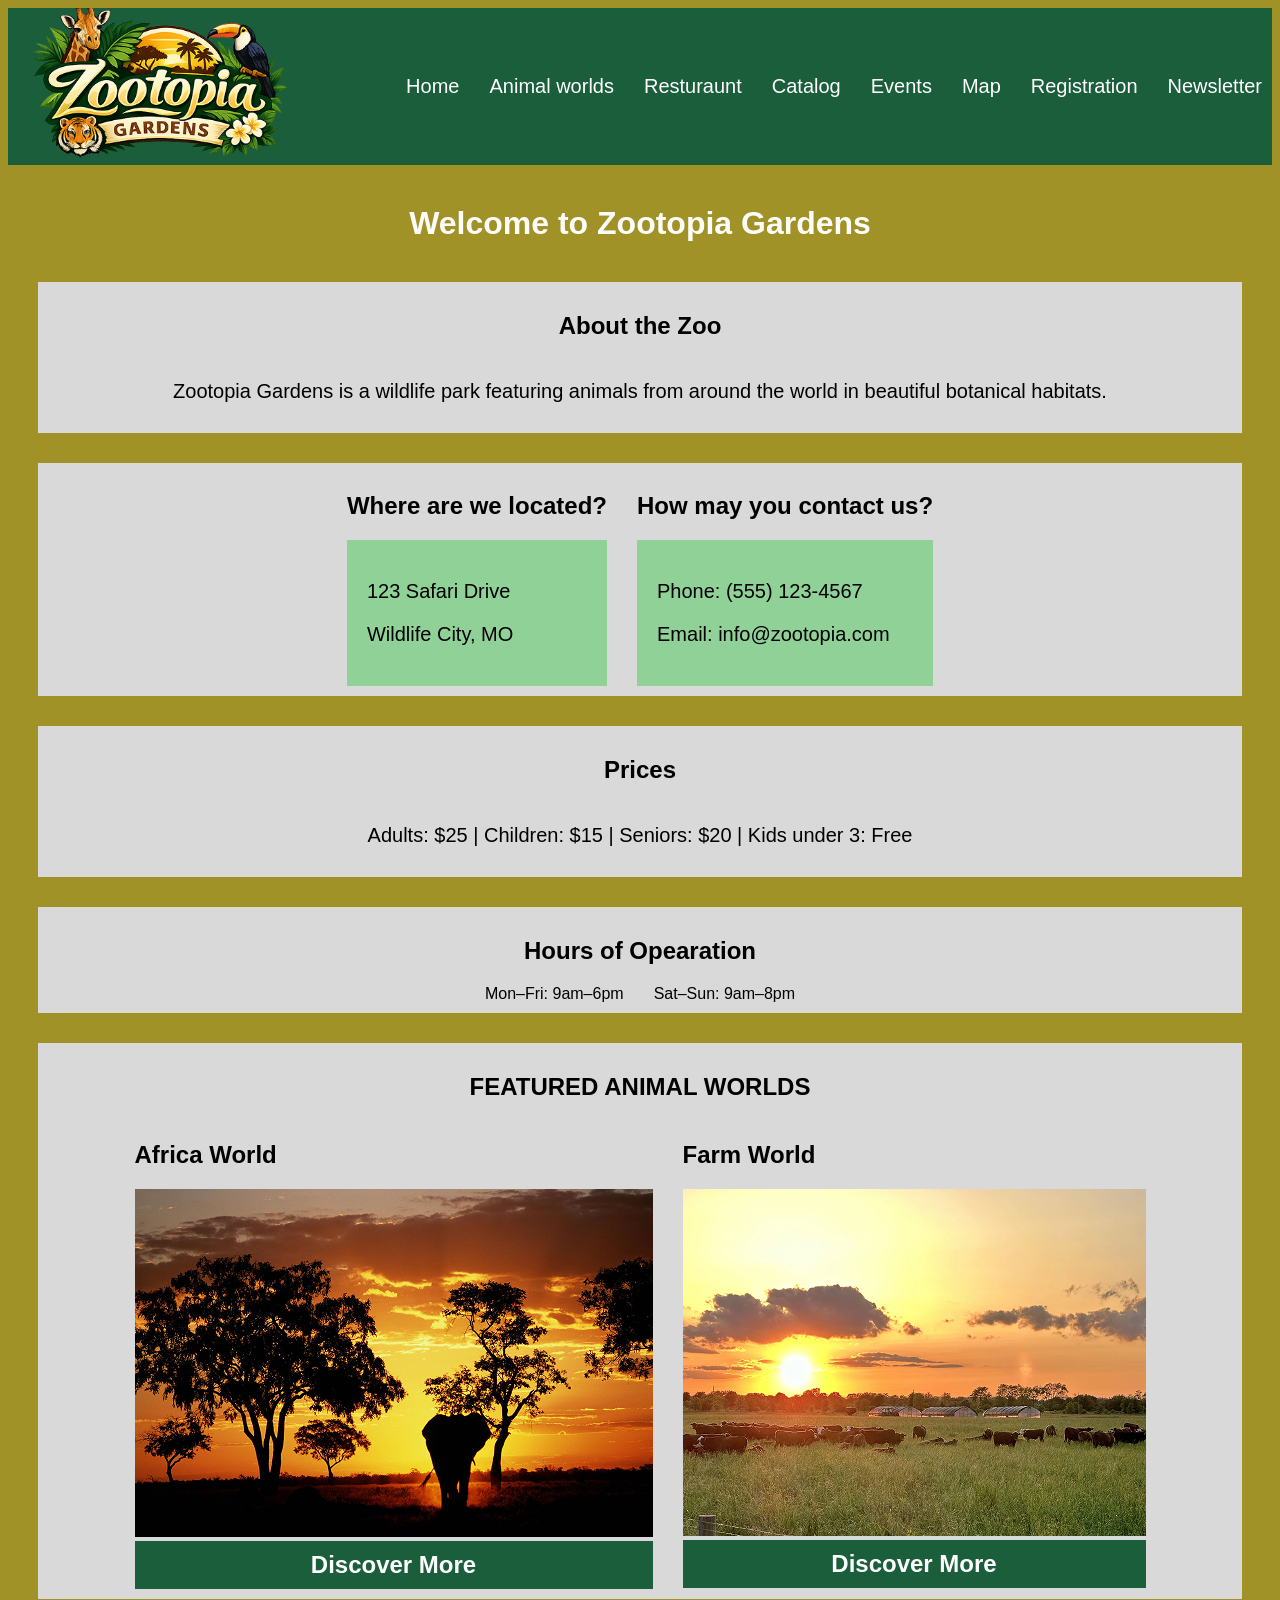
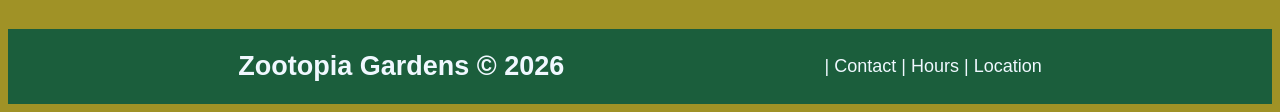
<file: index.html>
<!DOCTYPE html>
<html lang="en">
<head>
    <meta charset="UTF-8">
    <meta name="viewport" content="width=device-width, initial-scale=1.0">
    <title>Zootopia</title>
    <link href="styles.css" rel="stylesheet">
    <link rel="icon" href="images/favicon.png" type="image/png">
</head>
<body>

    <nav>
        <div>
            <img src="images/logo.png">
        </div>
        <div class="list">
            <a href="index.html">Home</a>
            <a href="animalworld.html">Animal worlds</a>
            <a href="restaurant.html">Resturaunt</a>
            <a href="catalog.html">Catalog</a>
            <a href="events.html">Events</a>
            <a href="map.html">Map</a>
            <a href="registration.html">Registration</a>
             <a href="newsletter.html">Newsletter</a>
        </div>
    </nav>

    <main>
        <h1 class="header">Welcome to Zootopia Gardens</h1>
        <div class="section"> 
            <h2>About the Zoo</h2>
            <p>Zootopia Gardens is a wildlife park featuring animals  
                from around the world in beautiful botanical habitats.</p>
        </div>

        <section class="info section">
            <section class="flex-row">
                <div>
                    <h2>Where are we located?</h2>
                    <div class="light-green-box">
                        <p>123 Safari Drive</p>
                        <p>Wildlife City, MO </p>
                    </div>
                </div>
                <div>
                    <h2 id="contact">How may you contact us?</h2>
                     <div class="light-green-box">
                    <p>Phone: (555) 123-4567</p>
                    <p>Email: info@zootopia.com</p>
                </div>
                </div>       
            </section>
            
        </section>

        <section class="prices section">
            <div>
                <h2>Prices</h2>
            </div>
            <div>
                <p>Adults: $25 | Children: $15 | Seniors: $20 | Kids under 3: Free</p>
            </div>
        </section>

        <section class="section">
            <div>
                <h2 id="hours">Hours of Opearation</h2>
            </div>
            <div class="flex-row">
                <div >Mon–Fri: 9am–6pm</div>
                <div>Sat–Sun: 9am–8pm</div>
            </div>
        </section>

        <section class="section">
            <div>
                <h2>FEATURED ANIMAL WORLDS</h2>
            </div>
            <div class="flex-row">
                <div>
                    <h2>Africa World</h2>
                    <div><img src="images/africa 1.png"></div>
                    <div>
                        <h2 class="dark-green-box">Discover More</h2>
                    </div>
                </div>
                <div>
                    <h2>Farm World</h2>
                    <div><img src="images/farm 1.png"></div>
                    <div>
                        <h2 class="dark-green-box">Discover More</h2>
                    </div>
                </div>
            </div>
        </section>
    </main>

    <footer>
        <div class="flex-row foot">
            <div><h2>Zootopia Gardens © 2026</h2></div>
            <div>
            <a href="#contact"> | Contact</a>
            <a href="#hours">| Hours</a>
            <a href="#contact">| Location</a>
            </div>
        </div>

    </footer>
    
</body>
</html>
</file>
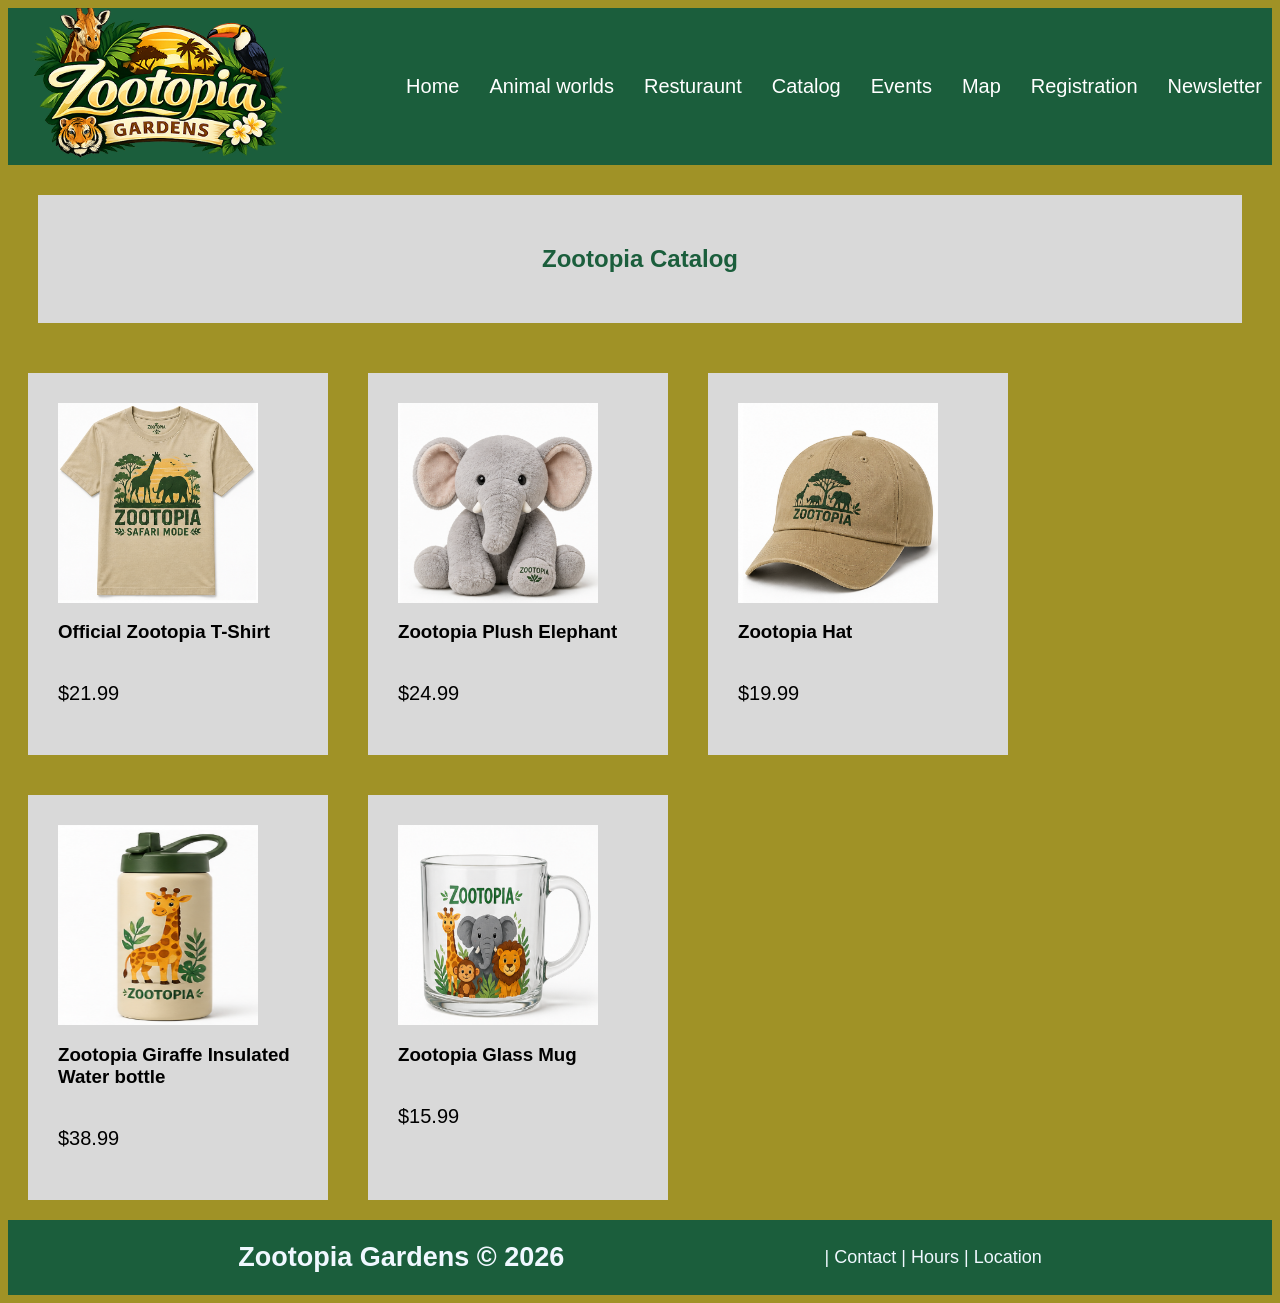
<file: catalog.html>
<!DOCTYPE html>
<html lang="en">
<head>
    <meta charset="UTF-8">
    <meta name="viewport" content="width=device-width, initial-scale=1.0">
    <title>Zootopia Catalog</title>
    <link href="styles.css" rel="stylesheet">
    <link rel="icon" href="images/favicon.png" type="image/png">
</head>
<body>

    <nav>
        <div>
            <img src="images/logo.png">
        </div>
        <div class="list">
            <a href="index.html">Home</a>
            <a href="animalworld.html">Animal worlds</a>
            <a href="restaurant.html">Resturaunt</a>
            <a href="catalog.html">Catalog</a>
            <a href="events.html">Events</a>
            <a href="map.html">Map</a>
            <a href="registration.html">Registration</a>
             <a href="newsletter.html">Newsletter</a>
        </div>
    </nav>

    <section class="section">
        <h1 class="header" style="color: #1B5E3C;">Zootopia Catalog </h1></section> 
      </section>

<section class="container">
    <div class="card">
    <img src="images/shirt.png" alt="Zootopia Safari T-Shirt" height="200px" width="200px">
    <h3>Official Zootopia T-Shirt</h3>
    <p class="price">$21.99</p>
    </div>
    
    <div class="card">
    <img src="images/plush.png" alt="Zootopia" height="200px" width="200px">
    <h3>Zootopia Plush Elephant</h3>
    <p class="price">$24.99</p>
    </div>

<div class="card">
    <img src="images/hat.png" alt="Zootopia hat" height="200px" width="200px">
    <h3>Zootopia Hat</h3>
    <p class="price">$19.99</p>
    </div>

<div class="card">
    <img src="images/waterbottle.png" alt="Zootopia bottle" height="200px" width="200px">
    <h3>Zootopia Giraffe Insulated Water bottle</h3>
    <p class="price">$38.99</p>
    </div>

<div class="card">
    <img src="images/mug.png" alt="Zootopia mug" height="200px" width="200px">
    <h3>Zootopia Glass Mug</h3>
    <p class="price">$15.99</p>
    </div>
</section>

 <footer>
        <div class="flex-row foot">
            <div><h2>Zootopia Gardens © 2026</h2></div>
            <div>
            <a href="#contact"> | Contact</a>
            <a href="#hours">| Hours</a>
            <a href="#contact">| Location</a>
            </div>
        </div>

    </footer>
    
</body>
</html>
</file>
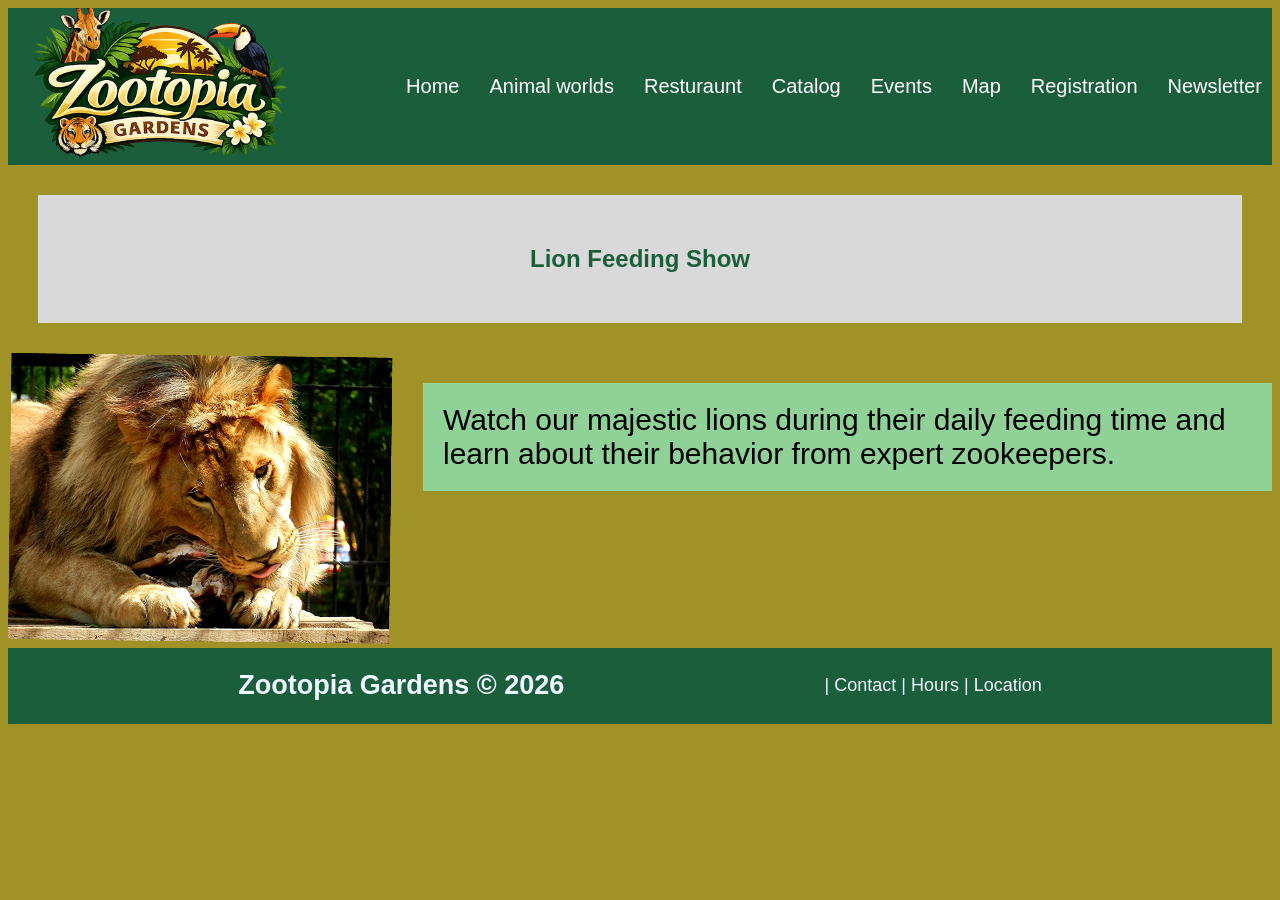
<file: event1.html>
<!DOCTYPE html>
<html lang="en">
<head>
    <meta charset="UTF-8">
    <meta name="viewport" content="width=device-width, initial-scale=1.0">
    <title>Zootopia</title>
    <link href="styles.css" rel="stylesheet">
    <link rel="icon" href="images/favicon.png" type="image/png">
</head>
<body>

    <nav>
        <div>
            <img src="images/logo.png">
        </div>
        <div class="list">
            <a href="index.html">Home</a>
            <a href="animalworld.html">Animal worlds</a>
            <a href="restaurant.html">Resturaunt</a>
            <a href="catalog.html">Catalog</a>
            <a href="events.html">Events</a>
            <a href="map.html">Map</a>
            <a href="registration.html">Registration</a>
             <a href="newsletter.html">Newsletter</a>
        </div>
    </nav>

    <main>
      <section class="section">
        <h1 class="header" style="color: #1B5E3C;">Lion Feeding Show</h1></section> 
      </section>
      <section class="flex-row">
        <div> <img src="images/lion.png" alt="picture of lion"></div>
        <div>
            <p class="light-green-box event-fontsize">Watch our majestic lions during their daily feeding time and learn about their behavior from expert zookeepers.</p>
        </div>
      </section>
      </main>

       <footer>
        <div class="flex-row foot">
            <div><h2>Zootopia Gardens © 2026</h2></div>
            <div>
            <a href="#contact"> | Contact</a>
            <a href="#hours">| Hours</a>
            <a href="#contact">| Location</a>
            </div>
        </div>

    </footer>
    
</body>
</html>
</file>
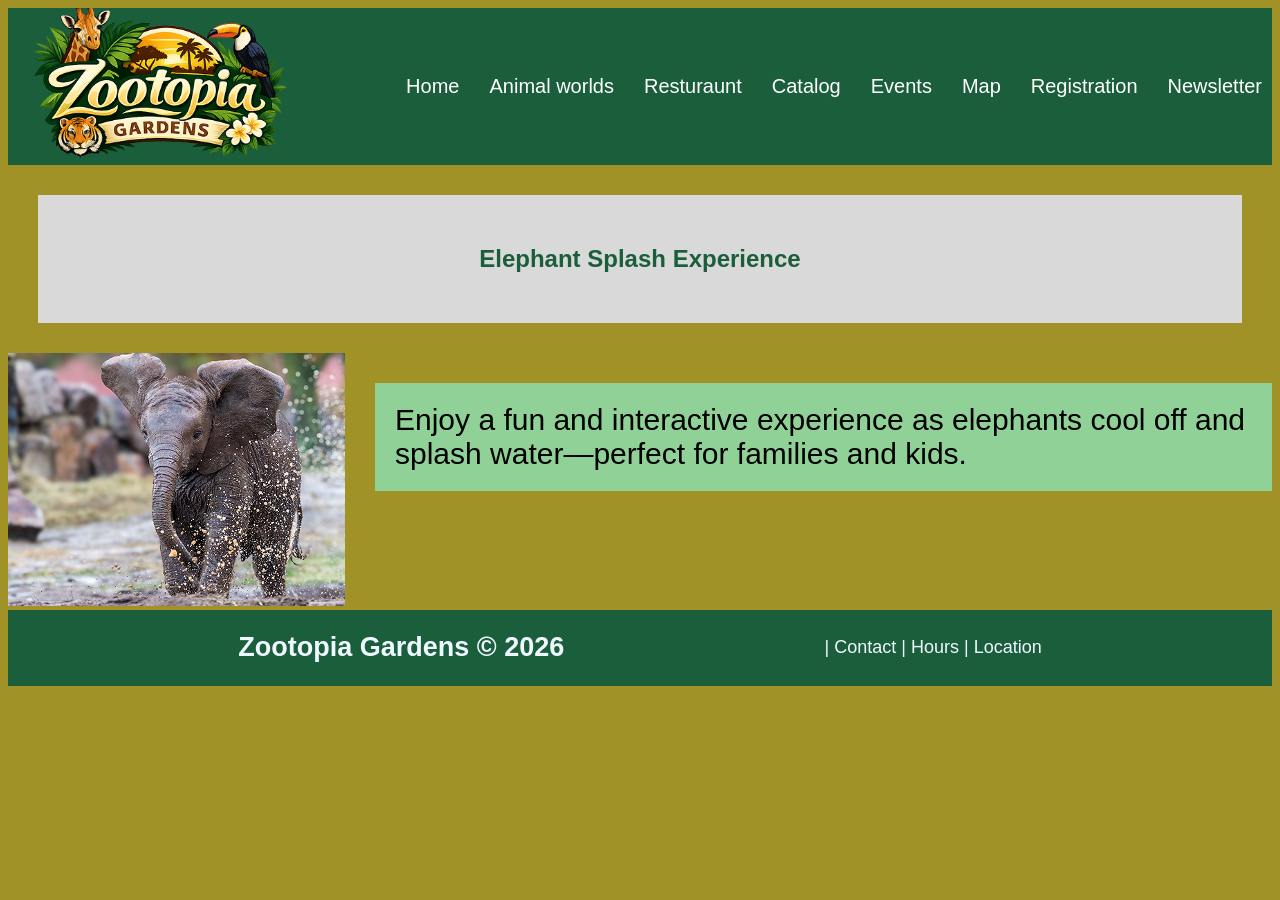
<file: event2.html>
<!DOCTYPE html>
<html lang="en">
<head>
    <meta charset="UTF-8">
    <meta name="viewport" content="width=device-width, initial-scale=1.0">
    <title>Zootopia</title>
    <link href="styles.css" rel="stylesheet">
    <link rel="icon" href="images/favicon.png" type="image/png">
</head>
<body>

    <nav>
        <div>
            <img src="images/logo.png">
        </div>
        <div class="list">
            <a href="index.html">Home</a>
            <a href="animalworld.html">Animal worlds</a>
            <a href="restaurant.html">Resturaunt</a>
            <a href="catalog.html">Catalog</a>
            <a href="events.html">Events</a>
            <a href="map.html">Map</a>
            <a href="registration.html">Registration</a>
             <a href="newsletter.html">Newsletter</a>
        </div>
    </nav>

    <main>
      <section class="section">
        <h1 class="header" style="color: #1B5E3C;"> Elephant Splash Experience </h1></section> 
      </section>
      <section class="flex-row">
        <div> <img src="images/elephant.png" alt="picture of lion"></div>
        <div>
            <p class="light-green-box event-fontsize">Enjoy a fun and interactive experience as elephants cool off and splash water—perfect for families and kids.</p>
        </div>
      </section>
      </main>

       <footer>
        <div class="flex-row foot">
            <div><h2>Zootopia Gardens © 2026</h2></div>
            <div>
            <a href="#contact"> | Contact</a>
            <a href="#hours">| Hours</a>
            <a href="#contact">| Location</a>
            </div>
        </div>

    </footer>
    
</body>
</html>
</file>
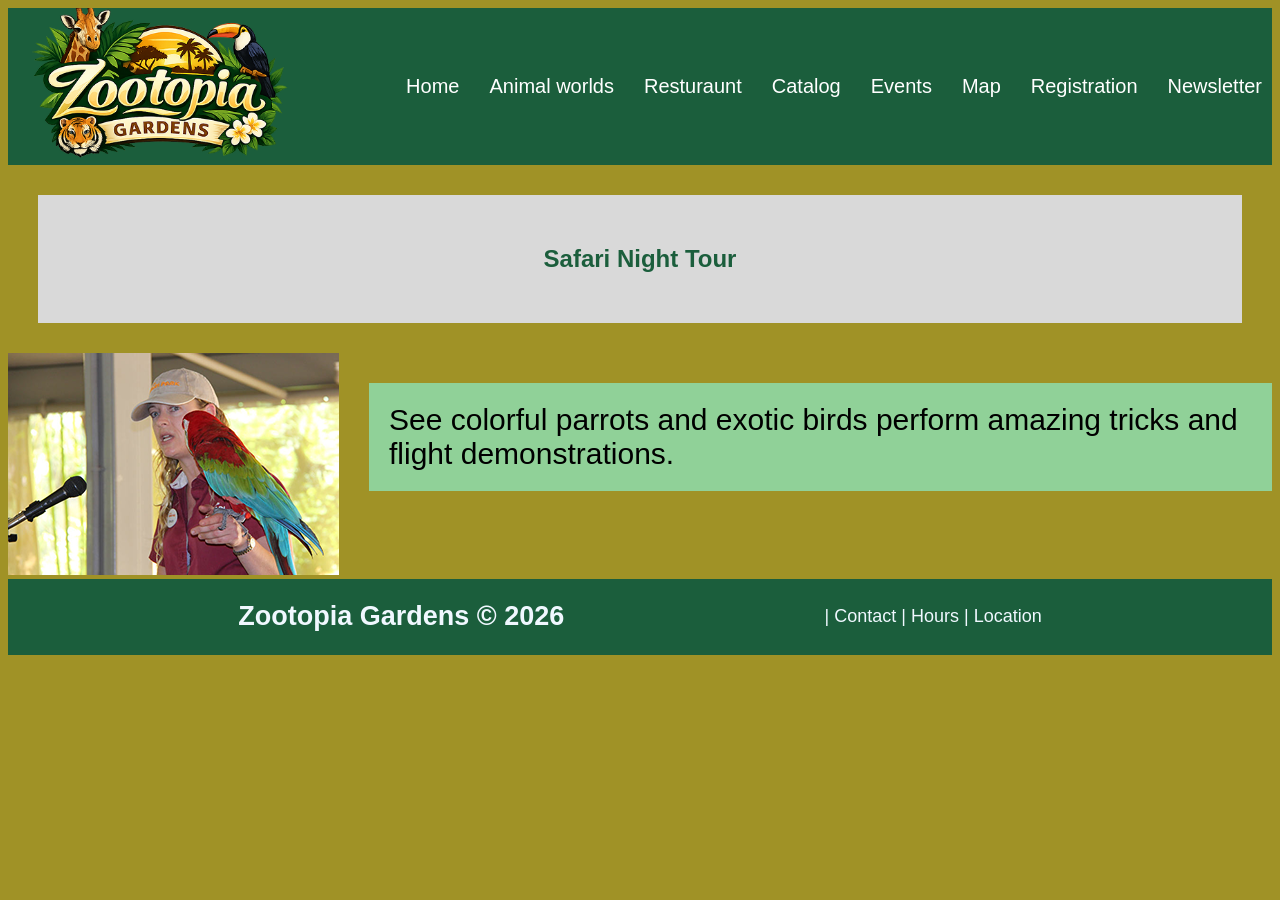
<file: event3.html>
<!DOCTYPE html>
<html lang="en">
<head>
    <meta charset="UTF-8">
    <meta name="viewport" content="width=device-width, initial-scale=1.0">
    <title>Zootopia</title>
    <link href="styles.css" rel="stylesheet">
    <link rel="icon" href="images/favicon.png" type="image/png">
</head>
<body>

    <nav>
        <div>
            <img src="images/logo.png">
        </div>
        <div class="list">
            <a href="index.html">Home</a>
            <a href="animalworld.html">Animal worlds</a>
            <a href="restaurant.html">Resturaunt</a>
            <a href="catalog.html">Catalog</a>
            <a href="events.html">Events</a>
            <a href="map.html">Map</a>
            <a href="registration.html">Registration</a>
             <a href="newsletter.html">Newsletter</a>
        </div>
    </nav>

    <main>
      <section class="section">
        <h1 class="header" style="color: #1B5E3C;">Safari Night Tour</h1></section> 
      </section>
      <section class="flex-row">
        <div> <img src="images/bird.png" alt="picture of white woman holding birds"></div>
        <div>
            <p class="light-green-box event-fontsize">See colorful parrots and exotic birds perform amazing tricks and flight demonstrations.</p>
        </div>
      </section>
      </main>

       <footer>
        <div class="flex-row foot">
            <div><h2>Zootopia Gardens © 2026</h2></div>
            <div>
            <a href="#contact"> | Contact</a>
            <a href="#hours">| Hours</a>
            <a href="#contact">| Location</a>
            </div>
        </div>

    </footer>
    
</body>
</html>
</file>
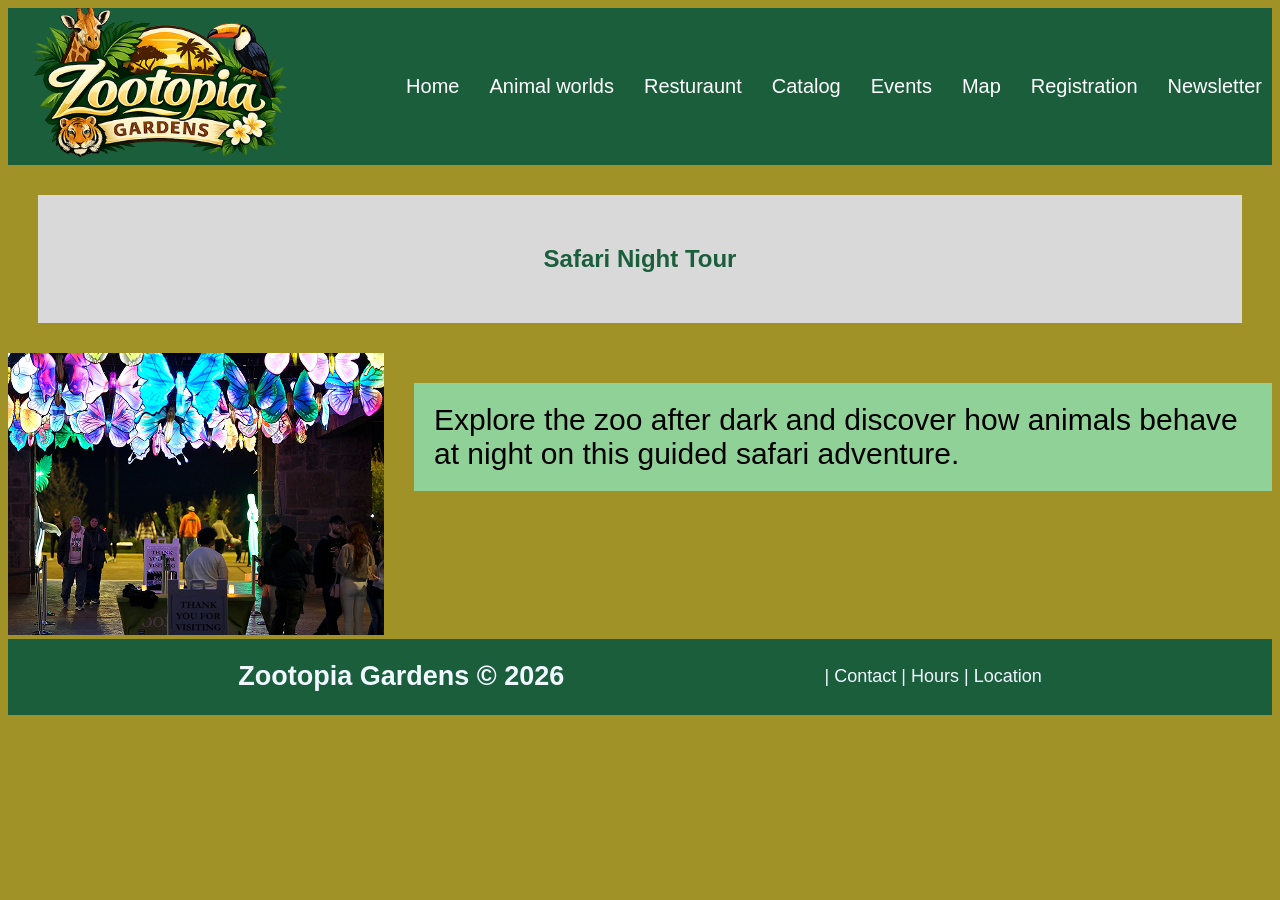
<file: event4.html>
<!DOCTYPE html>
<html lang="en">
<head>
    <meta charset="UTF-8">
    <meta name="viewport" content="width=device-width, initial-scale=1.0">
    <title>Zootopia</title>
    <link href="styles.css" rel="stylesheet">
    <link rel="icon" href="images/favicon.png" type="image/png">
</head>
<body>

    <nav>
        <div>
            <img src="images/logo.png">
        </div>
        <div class="list">
            <a href="index.html">Home</a>
            <a href="animalworld.html">Animal worlds</a>
            <a href="restaurant.html">Resturaunt</a>
            <a href="catalog.html">Catalog</a>
            <a href="events.html">Events</a>
            <a href="map.html">Map</a>
            <a href="registration.html">Registration</a>
             <a href="newsletter.html">Newsletter</a>
        </div>
    </nav>

      <main>
      <section class="section">
        <h1 class="header" style="color: #1B5E3C;">Safari Night Tour</h1></section> 
      </section>
      <section class="flex-row">
        <div> <img src="images/safari.png" alt="picture of night safari with bright fake butterflies"></div>
        <div>
            <p class="light-green-box event-fontsize">Explore the zoo after dark and discover how animals behave at night on this guided safari adventure.</p>
        </div>
      </section>
      </main>

       <footer>
        <div class="flex-row foot">
            <div><h2>Zootopia Gardens © 2026</h2></div>
            <div>
            <a href="#contact"> | Contact</a>
            <a href="#hours">| Hours</a>
            <a href="#contact">| Location</a>
            </div>
        </div>

    </footer>
    
</body>
</html>
</file>
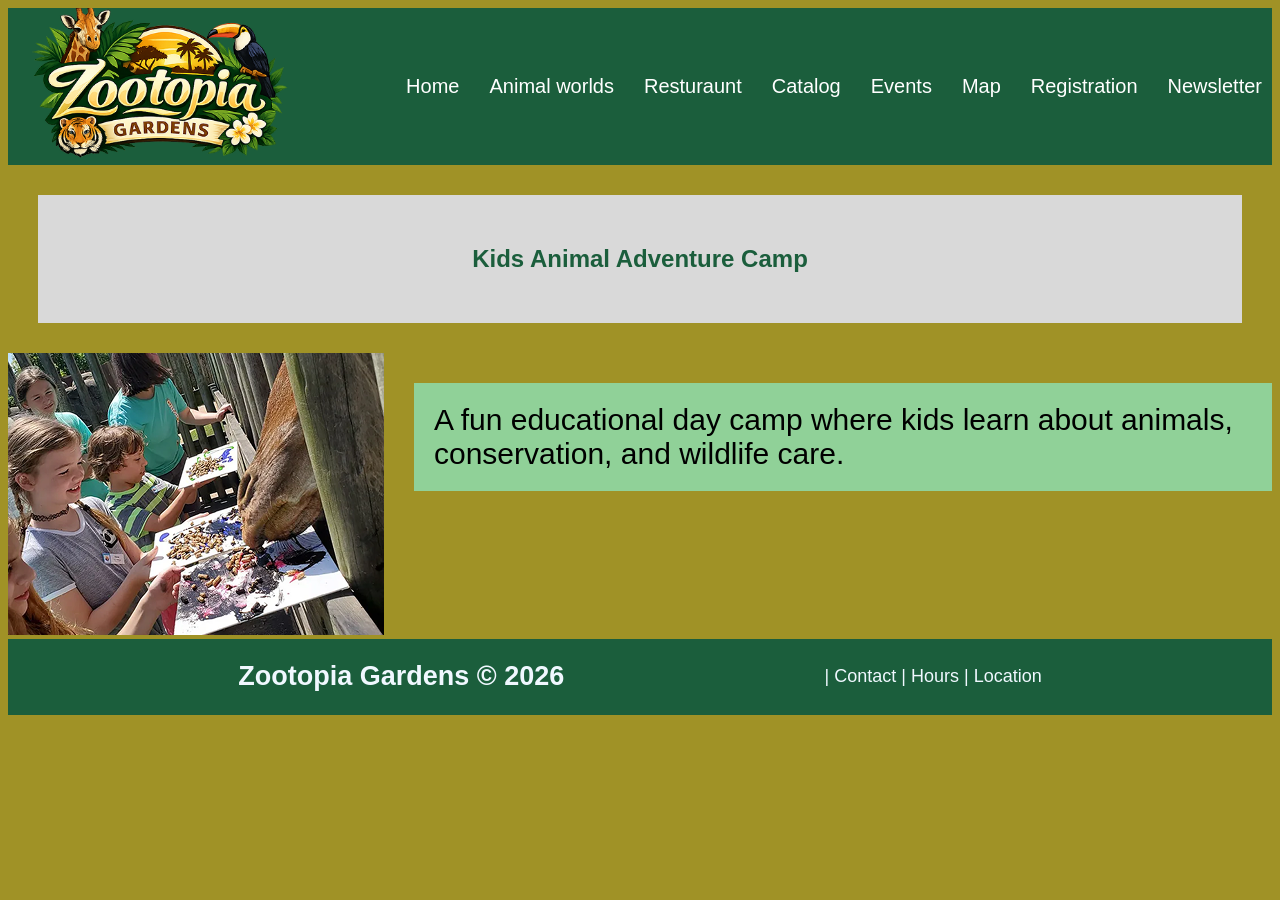
<file: event5.html>
<!DOCTYPE html>
<html lang="en">
<head>
    <meta charset="UTF-8">
    <meta name="viewport" content="width=device-width, initial-scale=1.0">
    <title>Zootopia</title>
    <link href="styles.css" rel="stylesheet">
    <link rel="icon" href="images/favicon.png" type="image/png">
</head>
<body>

    <nav>
        <div>
            <img src="images/logo.png">
        </div>
        <div class="list">
            <a href="index.html">Home</a>
            <a href="animalworld.html">Animal worlds</a>
            <a href="restaurant.html">Resturaunt</a>
            <a href="catalog.html">Catalog</a>
            <a href="events.html">Events</a>
            <a href="map.html">Map</a>
            <a href="registration.html">Registration</a>
             <a href="newsletter.html">Newsletter</a>
        </div>
    </nav>

      <main>
      <section class="section">
        <h1 class="header" style="color: #1B5E3C;"> Kids Animal Adventure Camp </h1></section> 
      </section>
      <section class="flex-row">
        <div> <img src="images/camp.png" alt="picture of adventure camp with kids"></div>
        <div>
            <p class="light-green-box event-fontsize">A fun educational day camp where kids learn about animals, conservation, and wildlife care.</p>
        </div>
      </section>
      </main>
       <footer>
        <div class="flex-row foot">
            <div><h2>Zootopia Gardens © 2026</h2></div>
            <div>
            <a href="#contact"> | Contact</a>
            <a href="#hours">| Hours</a>
            <a href="#contact">| Location</a>
            </div>
        </div>

    </footer>
    
</body>
</html>
</file>
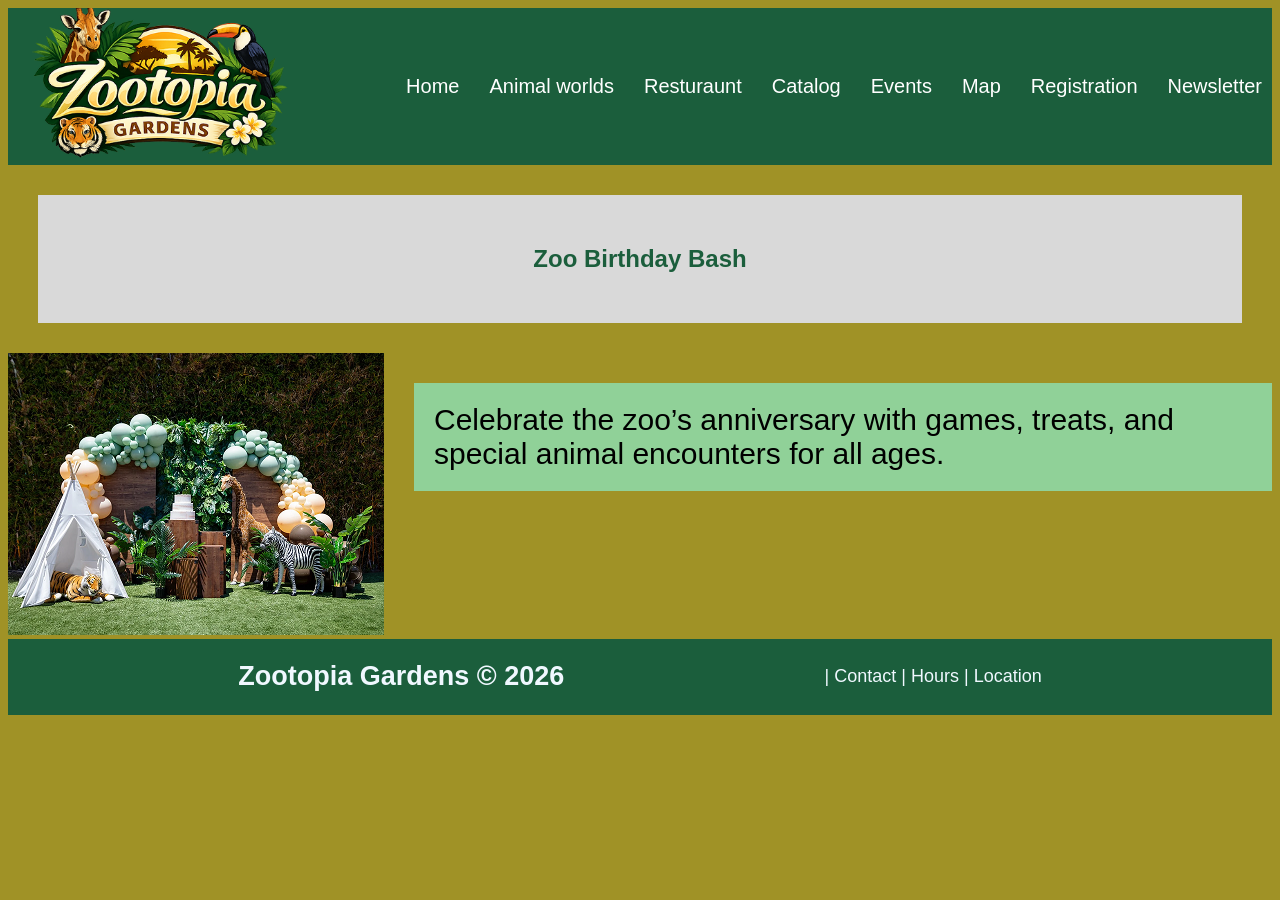
<file: event6.html>
<!DOCTYPE html>
<html lang="en">
<head>
    <meta charset="UTF-8">
    <meta name="viewport" content="width=device-width, initial-scale=1.0">
    <title>Zootopia</title>
    <link href="styles.css" rel="stylesheet">
    <link rel="icon" href="images/favicon.png" type="image/png">
</head>
<body>

    <nav>
        <div>
            <img src="images/logo.png">
        </div>
        <div class="list">
            <a href="index.html">Home</a>
            <a href="animalworld.html">Animal worlds</a>
            <a href="restaurant.html">Resturaunt</a>
            <a href="catalog.html">Catalog</a>
            <a href="events.html">Events</a>
            <a href="map.html">Map</a>
            <a href="registration.html">Registration</a>
             <a href="newsletter.html">Newsletter</a>
        </div>
    </nav>

      <main>
      <section class="section">
        <h1 class="header" style="color: #1B5E3C;"> Zoo Birthday Bash </h1></section> 
      </section>
      <section class="flex-row">
        <div> <img src="images/bash.png" alt="image of fake safari animals"></div>
        <div>
            <p class="light-green-box event-fontsize">Celebrate the zoo’s anniversary with games, treats, and special animal encounters for all ages.</p>
        </div>
      </section>
      </main>

       <footer>
        <div class="flex-row foot">
            <div><h2>Zootopia Gardens © 2026</h2></div>
            <div>
            <a href="#contact"> | Contact</a>
            <a href="#hours">| Hours</a>
            <a href="#contact">| Location</a>
            </div>
        </div>

    </footer>
    
</body>
</html>
</file>
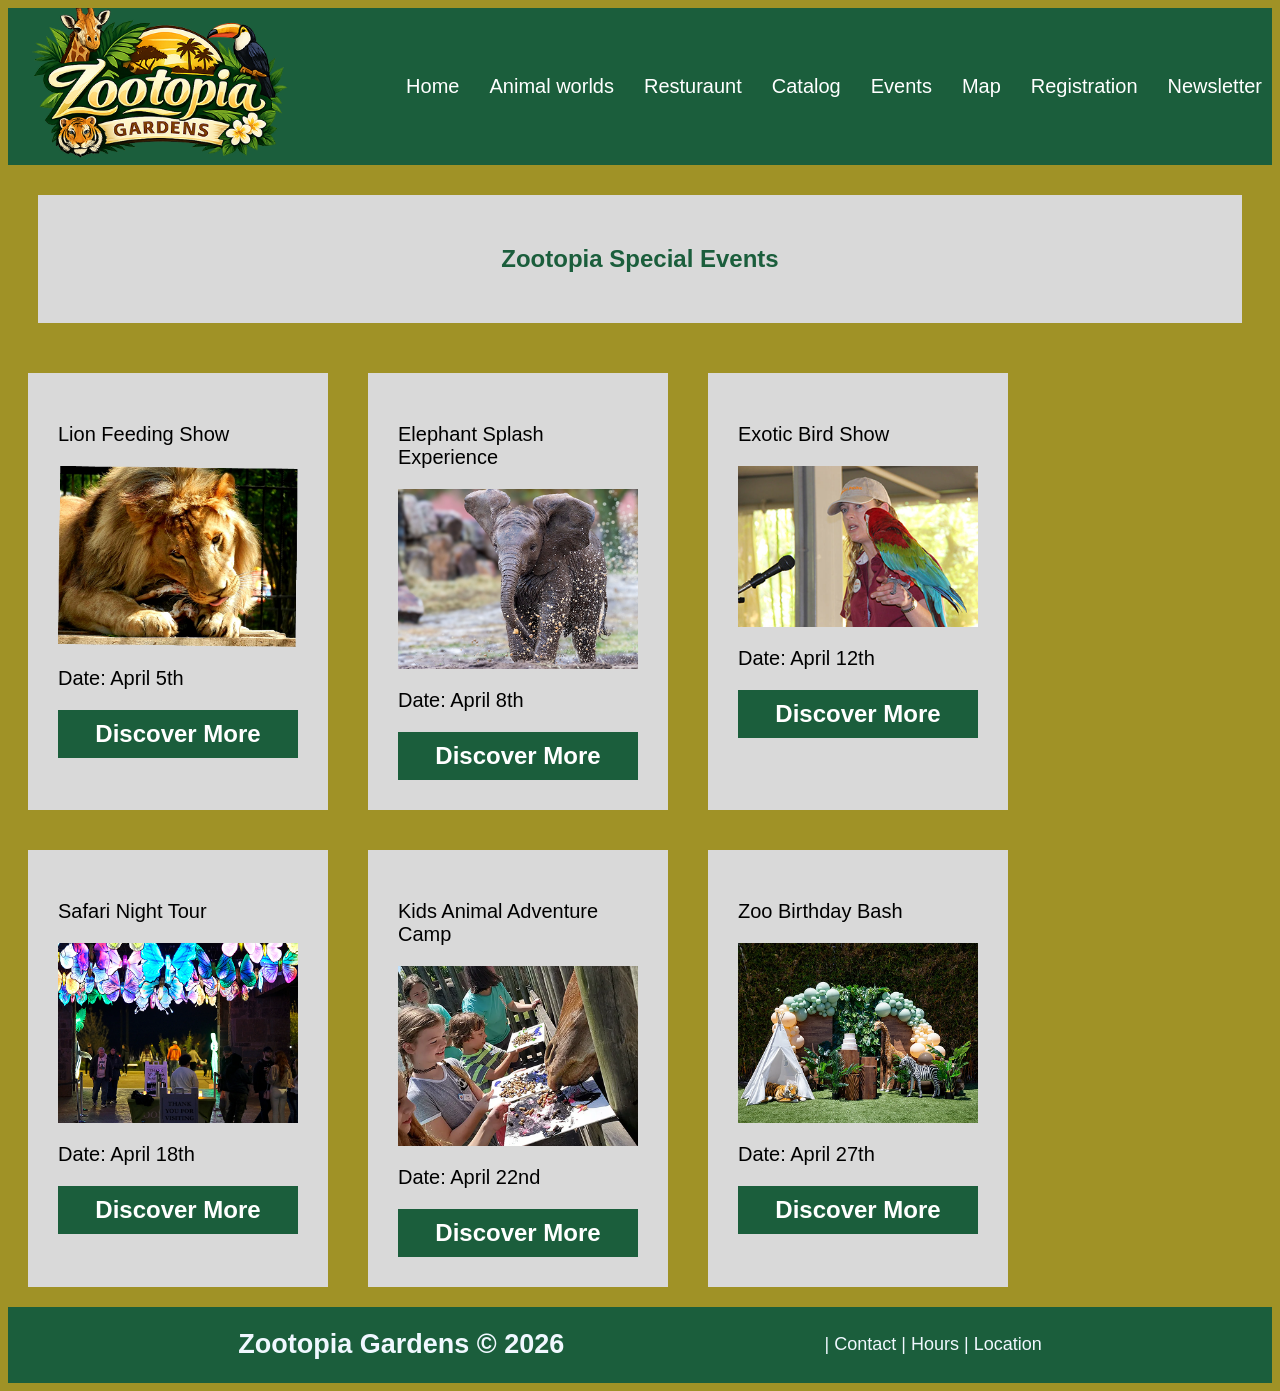
<file: events.html>
<!DOCTYPE html>
<html lang="en">
<head>
    <meta charset="UTF-8">
    <meta name="viewport" content="width=device-width, initial-scale=1.0">
    <title>Zootopia</title>
    <link href="styles.css" rel="stylesheet">
    <link rel="icon" href="images/favicon.png" type="image/png">
</head>
<body>

    <nav>
        <div>
            <img src="images/logo.png">
        </div>
        <div class="list">
            <a href="index.html">Home</a>
            <a href="animalworld.html">Animal worlds</a>
            <a href="restaurant.html">Resturaunt</a>
            <a href="catalog.html">Catalog</a>
            <a href="events.html">Events</a>
            <a href="map.html">Map</a>
            <a href="registration.html">Registration</a>
            <a href="newsletter.html">Newsletter</a>
        </div>
    </nav>

<main>
      <section class="section">
        <h1 class="header" style="color: #1B5E3C;">Zootopia Special Events </h1></section> 
      </section>
      <section class="container">
    
        <div class="card">
            <p>Lion Feeding Show</p>
            <img src="images/lion.png" alt="picture of lion">
            <p>Date: April 5th </p>
            
            <div>
                        <a target="_blank" href="event1.html" ><h2 class="dark-green-box">Discover More</h2></a>
                    </div>

        </div>
         <div class="card">
            <p> Elephant Splash Experience</p>
            <img src="images/elephant.png" alt="picture of elephant">
            <p>Date: April 8th</p>
            
            <div>
                         <a target="_blank" href="event2.html" ><h2 class="dark-green-box">Discover More</h2></a>
                    </div>

        </div>
         <div class="card">
            <p>Exotic Bird Show</p>
            <img src="images/bird.png" alt="picture of white woman holding a bird">
            <p>Date: April 12th </p>
           
            <div>
                         <a target="_blank" href="event3.html" ><h2 class="dark-green-box">Discover More</h2></a>
                    </div>

        </div>
         <div class="card">
            <p>Safari Night Tour</p>
            <img src="images/safari.png" alt="picture of night safari with bright fake butterflies">
            <p>Date: April 18th </p>
            
            <div>
                         <a target="_blank" href="event4.html" ><h2 class="dark-green-box">Discover More</h2></a>
                    </div>

        </div>
         <div class="card">
            <p>Kids Animal Adventure Camp</p>
            <img src="images/camp.png" alt="picture of adventure camp with kids">
            <p>Date: April 22nd</p>
            <div>
                         <a target="_blank" href="event5.html" ><h2 class="dark-green-box">Discover More</h2></a>
                    </div>

        </div>
         <div class="card">
            <p>Zoo Birthday Bash</p>
            <img src="images/bash.png" alt="image of fake safari animals">
            <p>Date: April 27th</p>
            
            <div>
                         <a target="_blank" href="event6.html" ><h2 class="dark-green-box">Discover More</h2></a>
                    </div>

        </div>
    
      </section>

    
    </main>

     <footer>
        <div class="flex-row foot">
            <div><h2>Zootopia Gardens © 2026</h2></div>
            <div>
            <a href="#contact"> | Contact</a>
            <a href="#hours">| Hours</a>
            <a href="#contact">| Location</a>
            </div>
        </div>

    </footer>
    
</body>
</html>
</file>
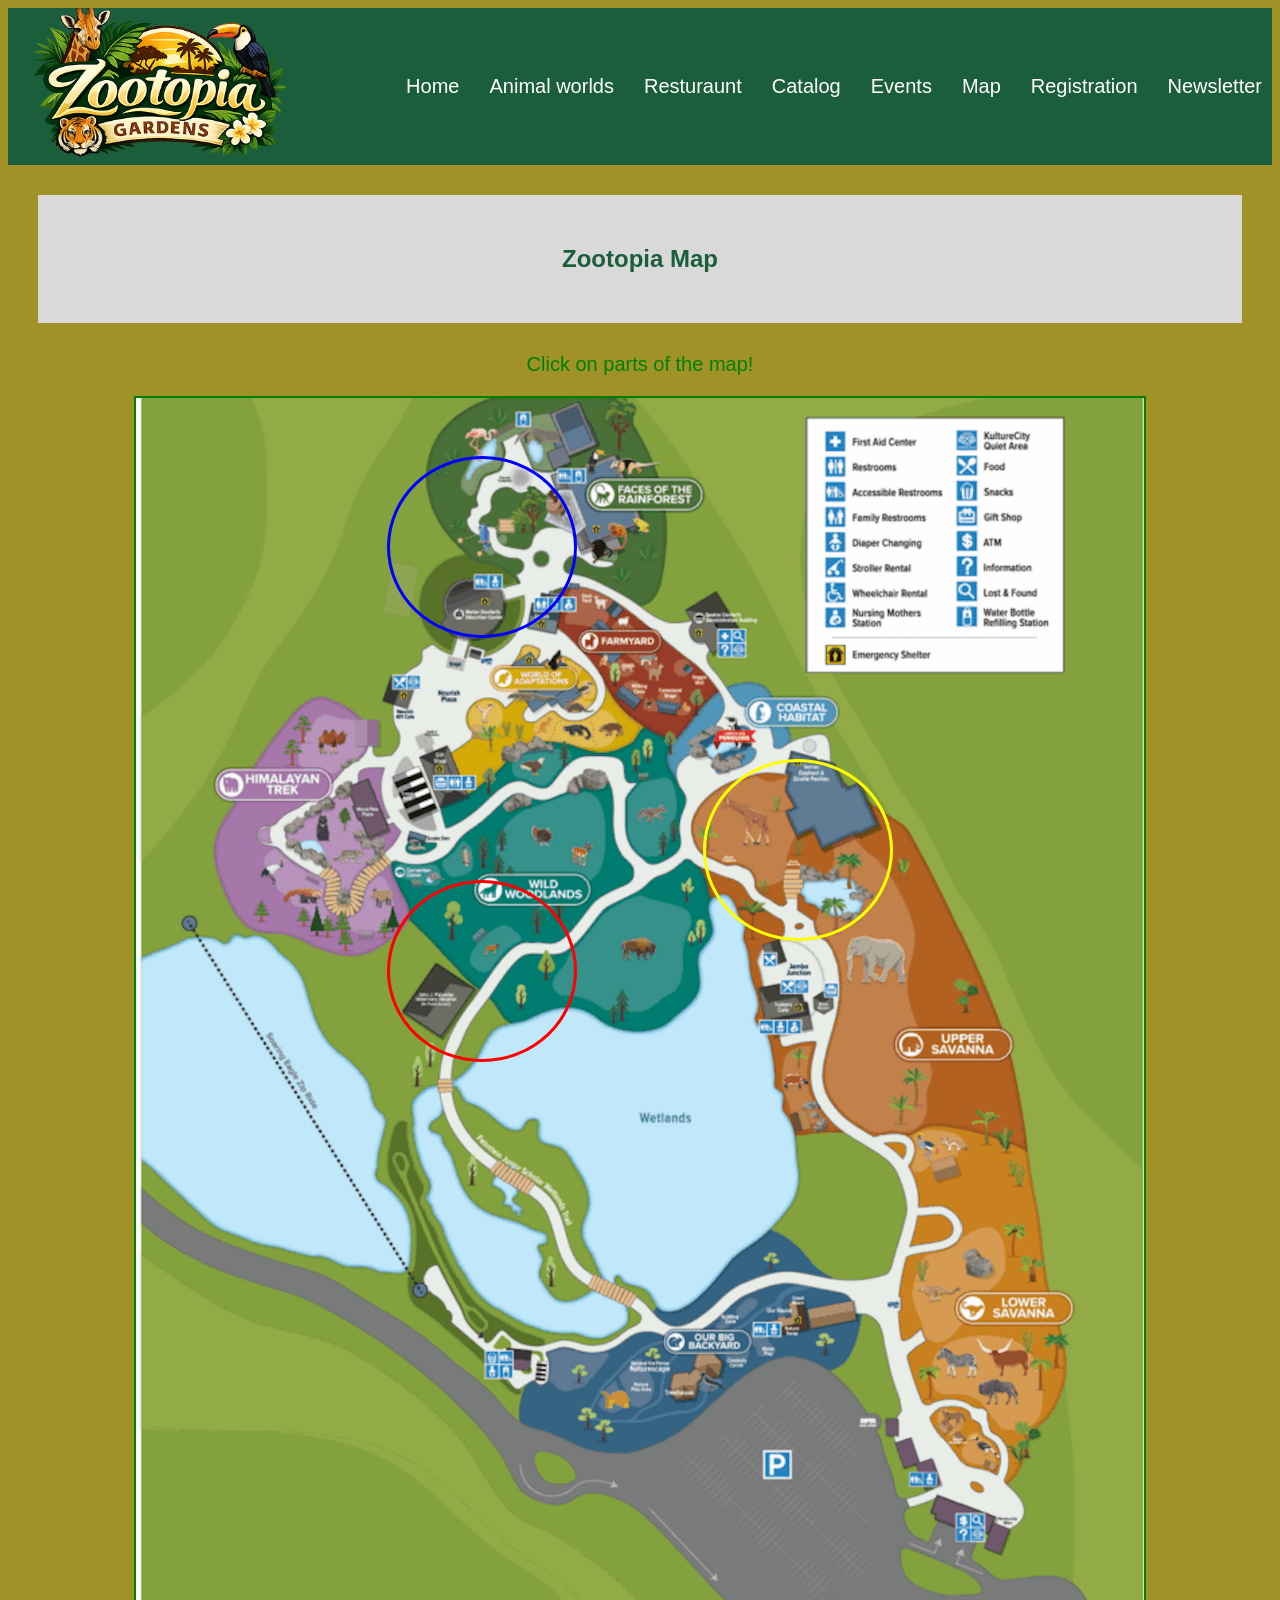
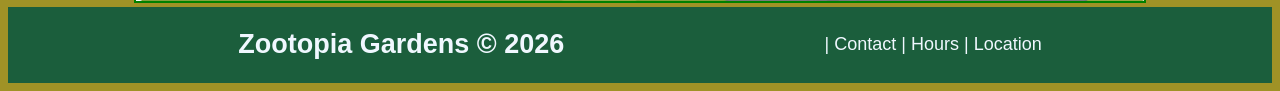
<file: map.html>
<!DOCTYPE html>
<html>
<head>
    <title>Zootopia Map</title>
    <link rel="stylesheet" href="styles.css">
    <link rel="icon" href="images/favicon.png" type="image/png">

    <style>
        .map-container {
            position: relative;
            text-align: center;
        }

        .zoo-map {
            width: 80%;
            border: 2px solid green;
        }

        .map-instructions {
            text-align: center;
            color: green;
        }

        .hotspot {
            position: absolute;
            border-radius: 50%;
        }
    </style>
</head>

<body>

    <nav>
        <div>
            <img src="images/logo.png">
        </div>
        <div class="list">
            <a href="index.html">Home</a>
            <a href="animalworld.html">Animal worlds</a>
            <a href="restaurant.html">Resturaunt</a>
            <a href="catalog.html">Catalog</a>
            <a href="events.html">Events</a>
            <a href="map.html">Map</a>
            <a href="registration.html">Registration</a>
            <a href="newsletter.html">Newsletter</a>
        </div>
    </nav>


    <section class="section">
        <h1 class="header" style="color: #1B5E3C;">Zootopia Map</h1></section> 
      </section>

    <p class="map-instructions">
        Click on parts of the map!
    </p>

    <div class="map-container">

        <img src="images/zoo_map.jpg" class="zoo-map">

        <a href="restaurant.html" class="hotspot"
           style="top:5%; left:30%; width:15%; height:15%; border:3px solid blue;">
        </a>

        <a href="animalworld.html" class="hotspot"
           style="top:40%; left:30%; width:15%; height:15%; border:3px solid red;">
        </a>

        <a href="events.html" class="hotspot"
           style="top:30%; left:55%; width:15%; height:15%; border:3px solid yellow;">
        </a>

    </div>

     <footer>
        <div class="flex-row foot">
            <div><h2>Zootopia Gardens © 2026</h2></div>
            <div>
            <a href="#contact"> | Contact</a>
            <a href="#hours">| Hours</a>
            <a href="#contact">| Location</a>
            </div>
        </div>

    </footer>
    
</body>
</html>
</file>
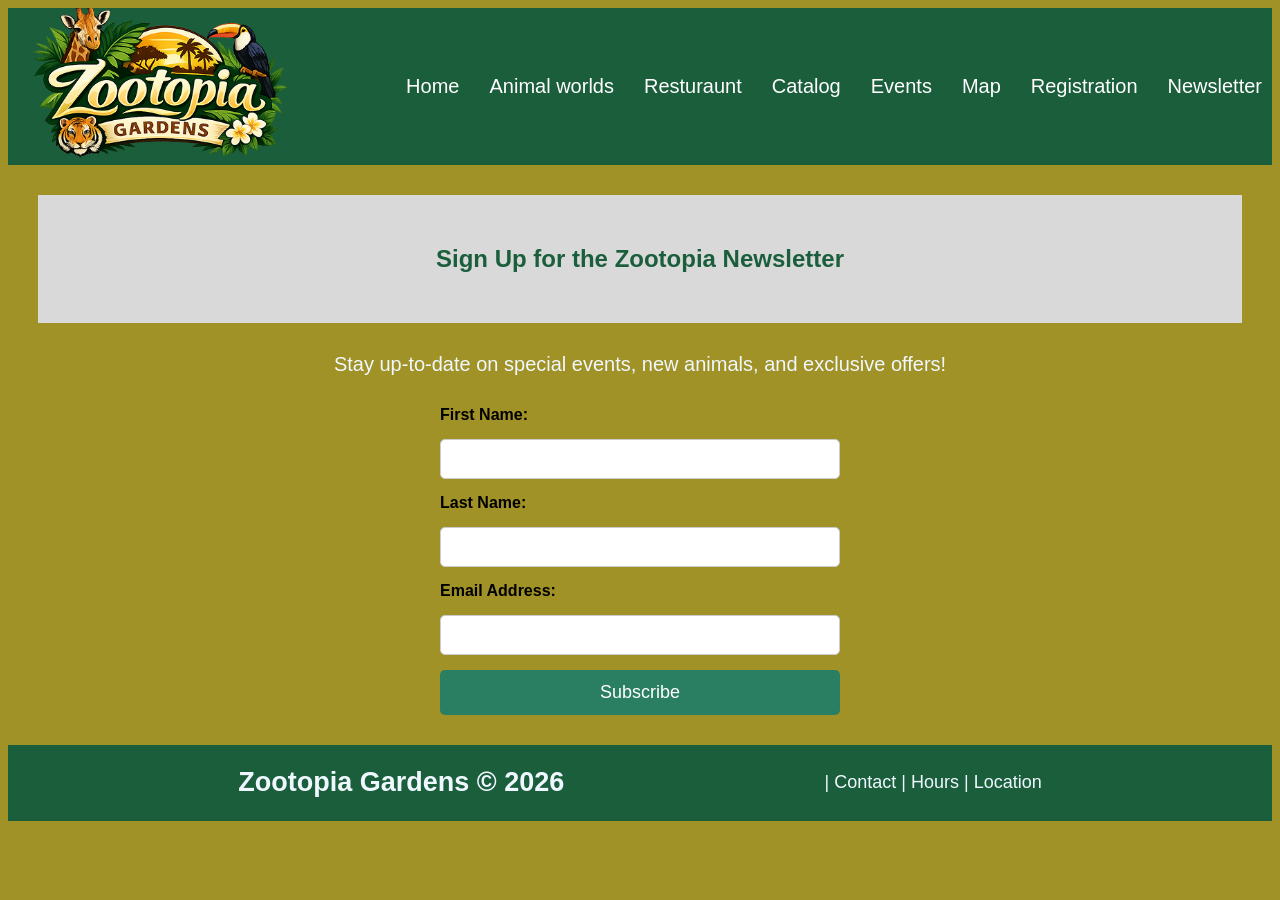
<file: registration.html>
<!DOCTYPE html>
<html lang="en">
<head>
    <meta charset="UTF-8">
    <meta name="viewport" content="width=device-width, initial-scale=1.0">
    <title>Zootopia Registration</title>
    <link href="styles.css" rel="stylesheet">
    <link rel="icon" href="images/favicon.png" type="image/png">
    <style>
    .registration-form {
            display: flex;
            flex-direction: column;
            gap: 15px;
            max-width: 400px;
            width: 100%;
            margin: 30px auto;
        }

        .registration-form label {
            font-weight: bold;
            text-align: left;
        }

        .registration-form input {
            padding: 10px;
            font-size: 16px;
            border: 1px solid #ccc;
            border-radius: 5px;
        }

        .registration-form button {
            padding: 12px;
            font-size: 18px;
            background-color: #2a7f62;
            color: white;
            border: none;
            border-radius: 5px;
            cursor: pointer;
        }

        .registration-form button:hover {
            background-color: #24674f;
        }

        @media (max-width: 768px) {
            .registration-form {
                max-width: 90%;
            }
        }</style>
</head>
<body>

    <nav>
        <div>
            <img src="images/logo.png">
        </div>
        <div class="list">
            <a href="index.html">Home</a>
            <a href="animalworld.html">Animal worlds</a>
            <a href="restaurant.html">Resturaunt</a>
            <a href="catalog.html">Catalog</a>
            <a href="events.html">Events</a>
            <a href="map.html">Map</a>
            <a href="registration.html">Registration</a>
            <a href="newsletter.html">Newsletter</a>
        </div>
    </nav>

     <section class="section">
        <h1 class="header" style="color: #1B5E3C;">Sign Up for the Zootopia Newsletter</h1></section> 
      </section>

        <p style="text-align: center; color: aliceblue;">Stay up-to-date on special events, new animals, and exclusive offers!</p>

    
        <form action="thankyou.html" method="get" class="registration-form">
            <label for="firstName">First Name:</label>
            <input type="text" id="firstName" name="firstName" required>

            <label for="lastName">Last Name:</label>
            <input type="text" id="lastName" name="lastName" required>

            <label for="email">Email Address:</label>
            <input type="email" id="email" name="email" required>

            <button type="submit">Subscribe</button>
        </form>
    </main>
 <footer>
        <div class="flex-row foot">
            <div><h2>Zootopia Gardens © 2026</h2></div>
            <div>
            <a href="#contact"> | Contact</a>
            <a href="#hours">| Hours</a>
            <a href="#contact">| Location</a>
            </div>
        </div>

    </footer>
    
</body>
</html>
</file>
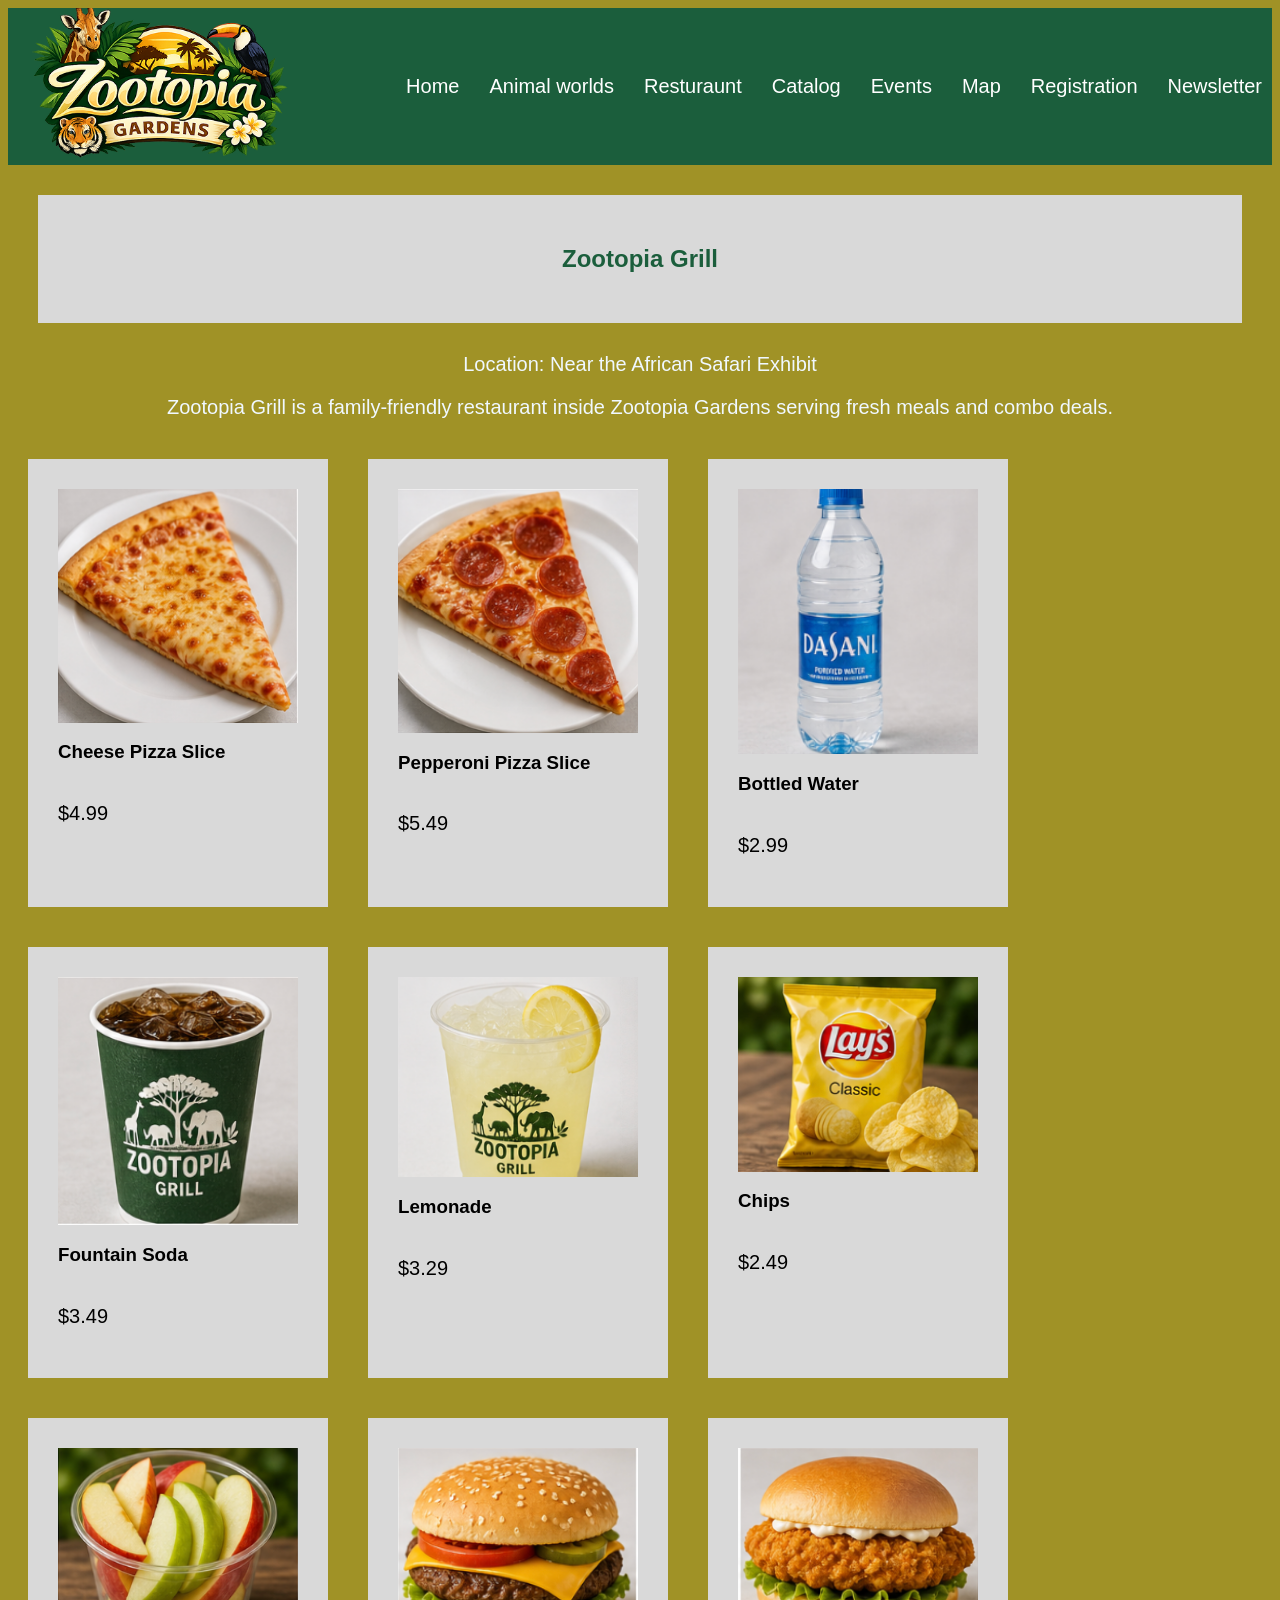
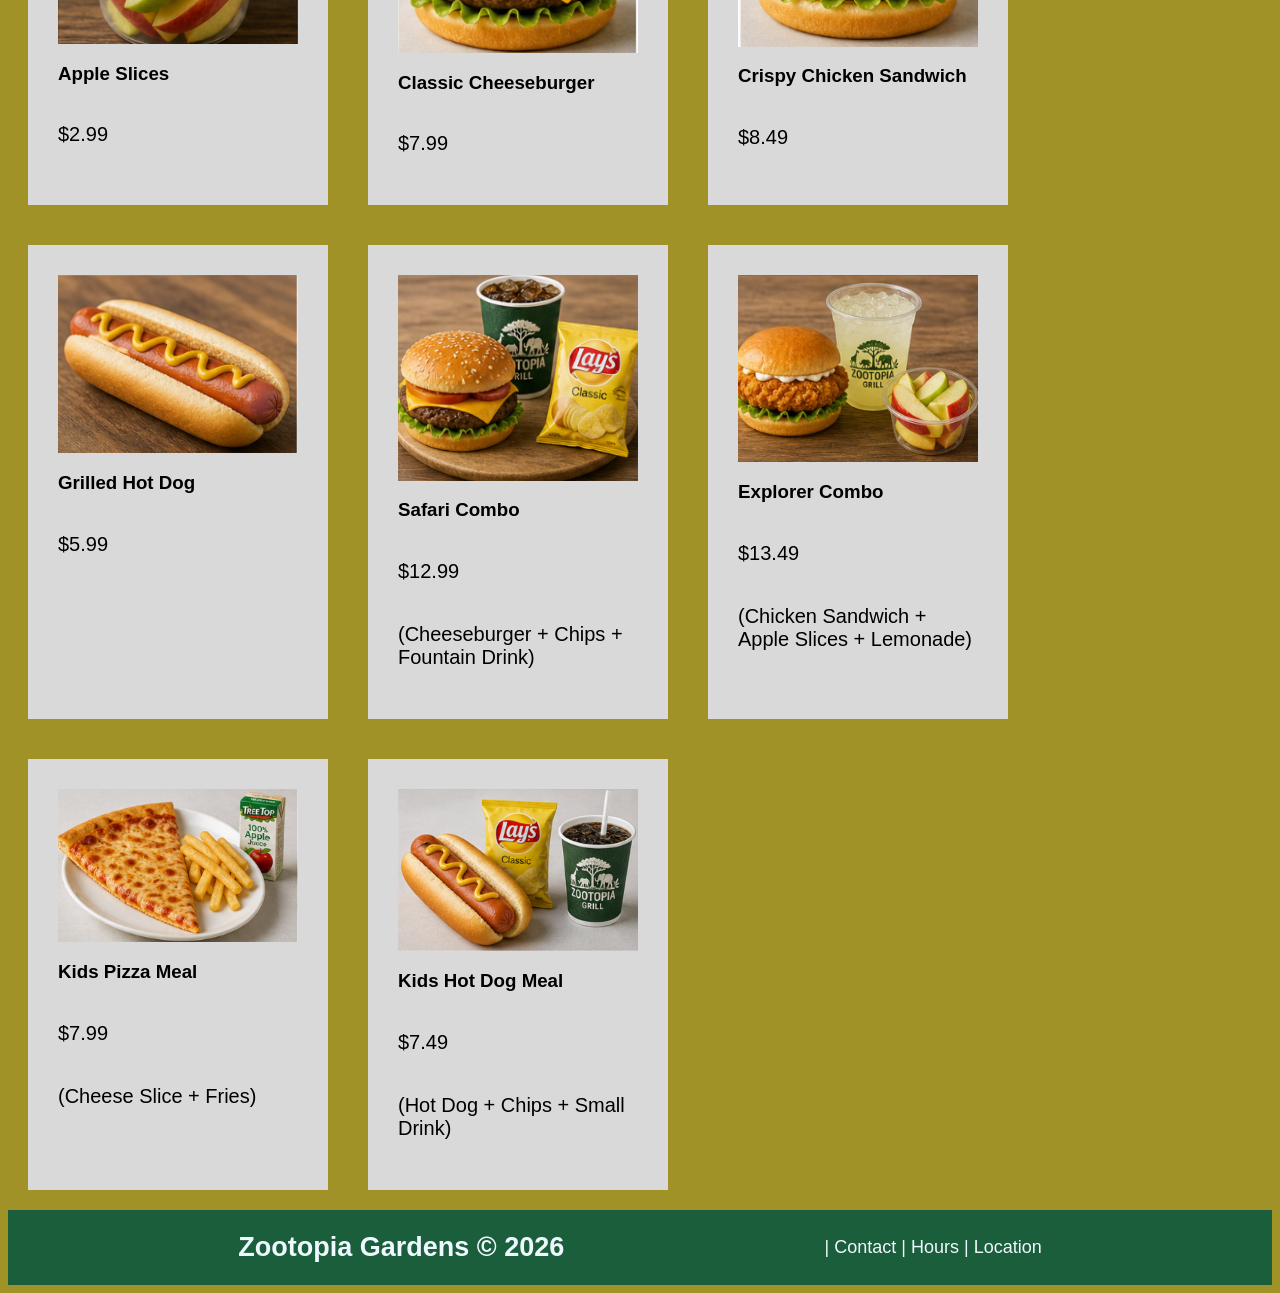
<file: restaurant.html>
<!DOCTYPE html>
<html lang="en">
<head>
    <meta charset="UTF-8">
    <meta name="viewport" content="width=device-width, initial-scale=1.0">
    <title>Zootopia Resturaunt</title>
    <link href="styles.css" rel="stylesheet">
    <link rel="icon" href="images/favicon.png" type="image/png">
</head>
<body>

    <nav>
        <div>
            <img src="images/logo.png">
        </div>
        <div class="list">
            <a href="index.html">Home</a>
            <a href="animalworld.html">Animal worlds</a>
            <a href="restaurant.html">Resturaunt</a>
            <a href="catalog.html">Catalog</a>
            <a href="events.html">Events</a>
            <a href="map.html">Map</a>
            <a href="registration.html">Registration</a>
            <a href="newsletter.html">Newsletter</a>
        </div>
    </nav>

     <section class="section">
        <h1 class="header" style="color: #1B5E3C;">Zootopia Grill </h1></section> 
      </section>

      <main class="page-content">
   
        <section class="restaurant-intro">
            <p style="text-align: center; color: aliceblue;">Location: Near the African Safari Exhibit</p>
            <p style="text-align: center; color: aliceblue;">Zootopia Grill is a family-friendly restaurant inside Zootopia Gardens serving fresh meals and combo deals.</p>
        </section>

        
        <section class="container">
            <div class="card">
                <img src="images/cheesepizza.png" alt="Cheese Pizza Slice">
                <h3>Cheese Pizza Slice</h3>
                <p>$4.99</p>
            </div>
            <div class="card">
                <img src="images/pepperoni-pizza.png" alt="Pepperoni Pizza Slice">
                <h3>Pepperoni Pizza Slice</h3>
                <p>$5.49</p>
            </div>
            <div class="card">
                <img src="images/water.png" alt="Bottled Water">
                <h3>Bottled Water</h3>
                <p>$2.99</p>
            </div>
            <div class="card">
                <img src="images/soda.png" alt="Fountain Soda">
                <h3>Fountain Soda</h3>
                <p>$3.49</p>
            </div>
            <div class="card">
                <img src="images/lemonade.png" alt="Lemonade">
                <h3>Lemonade</h3>
                <p>$3.29</p>
            </div>
            <div class="card">
                <img src="images/chips.png" alt="Chips">
                <h3>Chips</h3>
                <p>$2.49</p>
            </div>
            <div class="card">
                <img src="images/apples.png" alt="Apple Slices">
                <h3>Apple Slices</h3>
                <p>$2.99</p>
            </div>
            <div class="card">
                <img src="images/burger.png" alt="Classic Cheeseburger">
                <h3>Classic Cheeseburger</h3>
                <p>$7.99</p>
            </div>
            <div class="card">
                <img src="images/chicken.png" alt="Crispy Chicken Sandwich">
                <h3>Crispy Chicken Sandwich</h3>
                <p>$8.49</p>
            </div>
            <div class="card">
                <img src="images/hotdog.png" alt="Grilled Hot Dog">
                <h3>Grilled Hot Dog</h3>
                <p>$5.99</p>
            </div>
            <div class="card">
                <img src="images/safarimeal.png" alt="Safari Combo">
                <h3>Safari Combo</h3>
                <p>$12.99</p>
                <p>(Cheeseburger + Chips + Fountain Drink)</p>
            </div>
            <div class="card">
                <img src="images/explorer.png" alt="Explorer Combo">
                <h3>Explorer Combo</h3>
                <p>$13.49</p>
                <p>(Chicken Sandwich + Apple Slices + Lemonade)</p>
            </div>
            <div class="card">
                <img src="images/kids-meal.png" alt="Kids Pizza Meal">
                <h3>Kids Pizza Meal</h3>
                <p>$7.99</p>
                <p>(Cheese Slice + Fries)</p>
            </div>
            <div class="card">
                <img src="images/hotdogmeal.png" alt="Kids Hot Dog Meal">
                <h3>Kids Hot Dog Meal</h3>
                <p>$7.49</p>
                <p>(Hot Dog + Chips + Small Drink)</p>
            </div>
        </section>
    </main>
 <footer>
        <div class="flex-row foot">
            <div><h2>Zootopia Gardens © 2026</h2></div>
            <div>
            <a href="#contact"> | Contact</a>
            <a href="#hours">| Hours</a>
            <a href="#contact">| Location</a>
            </div>
        </div>

    </footer>
    
</body>
</html>
</file>
<file: styles.css>
*{
    box-sizing: border-box;
    font-family:'Gill Sans', 'Gill Sans MT', Calibri, 'Trebuchet MS', sans-serif;
}
nav{
    display: flex;
    justify-content: space-between;
    background-color: #1B5E3C;

}
nav img{
    width: 300px;
}
nav a{
    text-decoration: none;
    margin: auto 10px;
    color: white;
    font-size: 20px;
}
.list{
    display: flex;
    gap: 10px;
    justify-content: space-evenly;
}
body{
    background-color: #A09226;
}
p{
    font-size: 20px;
}
.header{
    color: #fffffffb;
    text-align: center;
    margin:40px;
}
.section{
    background-color: #D9D9D9;
    padding: 10px;
    margin:  30px;
    
    display: flex;
    align-items: center;
    flex-direction: column;
}

.flex-row{
    display: flex;
    flex-direction: row;
    gap: 30px;
}
.light-green-box{
    padding:20px;
    background-color: #90D198;

}
.dark-green-box{
    color: white;
    background-color: #1B5E3C;
    padding: 10px;
    margin: auto;
    text-align: center;
}
a{
    text-decoration: none;
}
footer{
    background-color: #1B5E3C;
    font-size: large;
    color: aliceblue;
}
footer a{
    color: aliceblue;
    text-decoration: none;
    
}
.foot{
    justify-content: space-evenly;
    align-items: center;
}
.card{
    padding: 30px;
    width: 300px;
    background-color: #D9D9D9;
    margin: 20px;
    display: flex;
    flex-direction: column;
}
.container{
    display: flex;
    flex-direction: row;
    flex-wrap: wrap;
}
.event-fontsize{
    font-size: 30px;
    font-weight: lighter;
}

/*form*/


/*tablet*/
@media (max-width: 900px) {
    nav {
        flex-direction: column;
        align-items: center;
    }

    nav img {
        width: 200px;
    }

    .list {
        flex-wrap: wrap;
        justify-content: center;
        gap: 15px;
        padding: 10px;
    }

    .flex-row {
        flex-direction: column;
        align-items: center;
    }

    .section {
        margin: 20px;
    }

    p {
        text-align: center;
    }
}

/*phone*/
@media (max-width: 600px) {
    nav a {
        font-size: 16px;
    }

    nav img {
        width: 150px;
    }

    .header {
        font-size: 24px;
        margin: 20px;
    }

    .list {
        flex-direction: column;
        align-items: center;
    }

    .flex-row {
        flex-direction: column;
        gap: 20px;
    }

    img {
        width: 100%;
        height: auto;
    }

    .light-green-box,
    .dark-green-box {
        width: 100%;
    }

    footer .flex-row {
        flex-direction: column;
        gap: 10px;
        text-align: center;
    }
}
</file>
